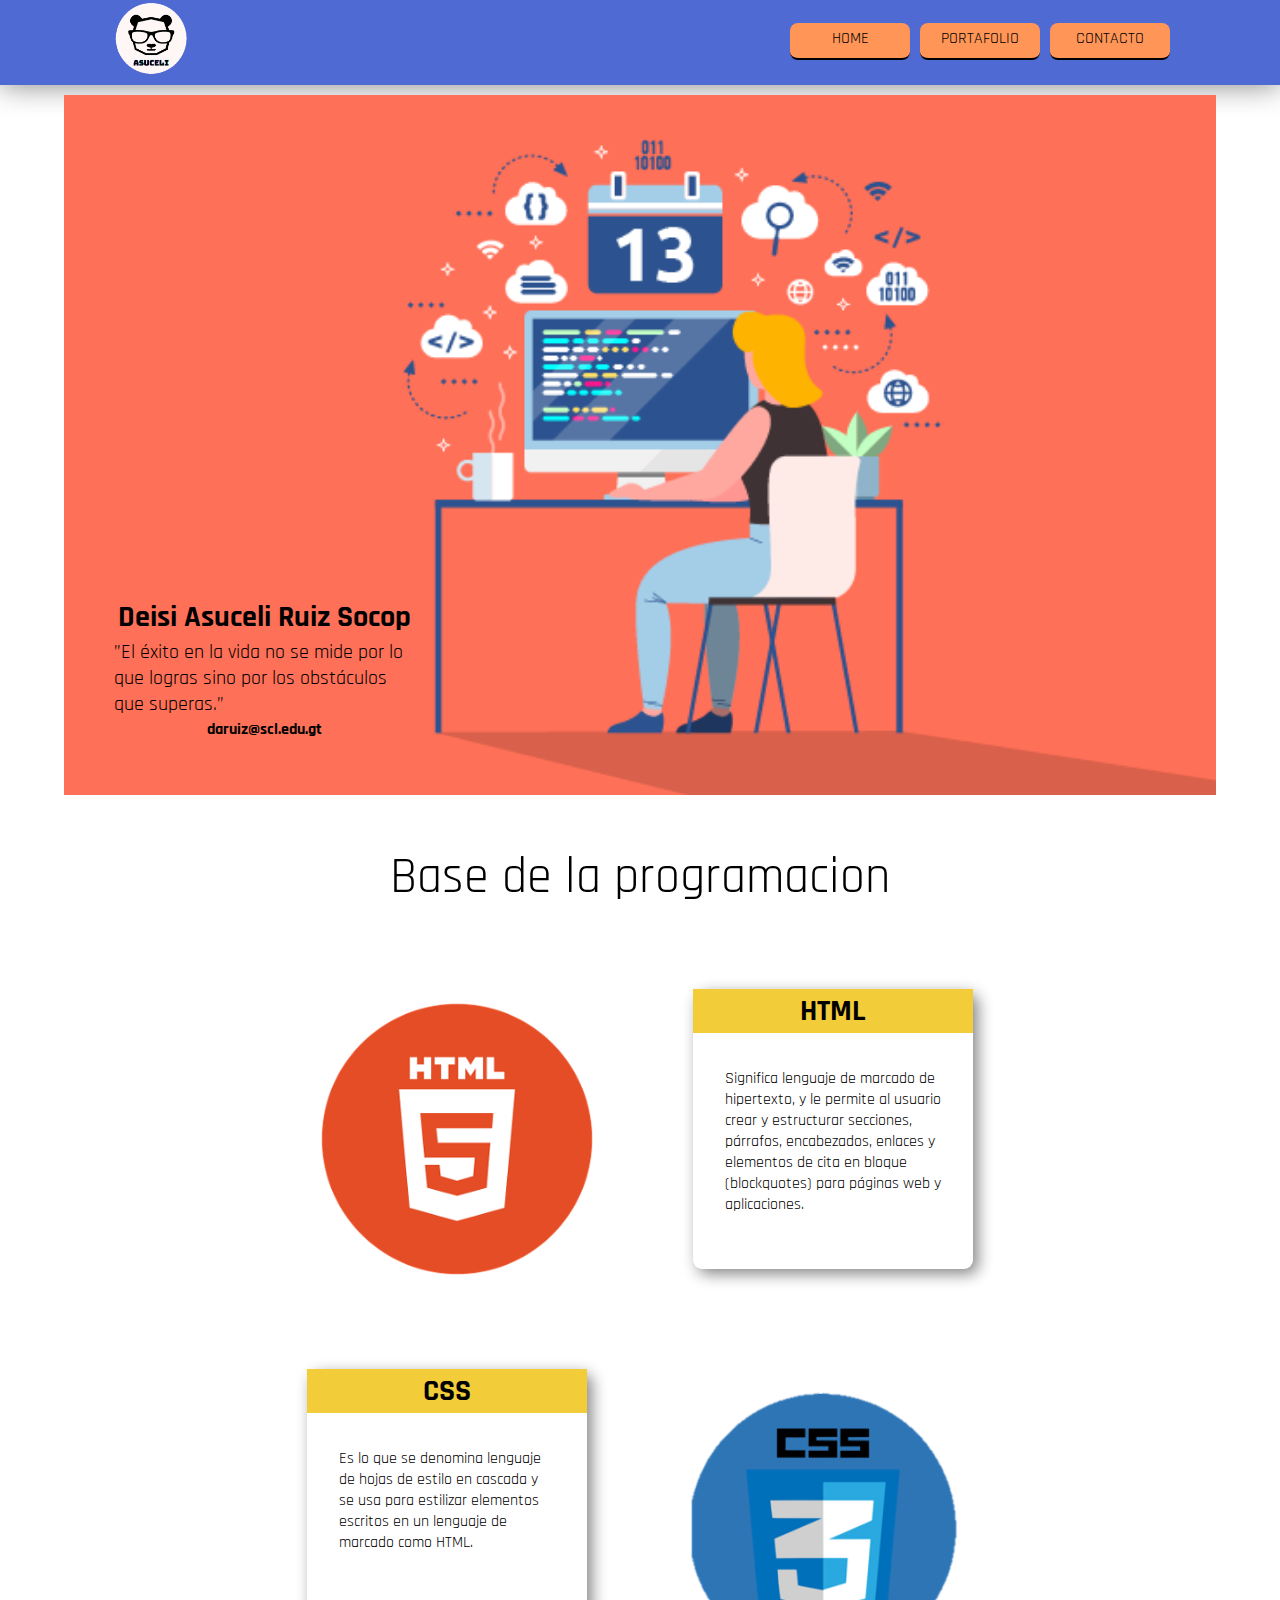
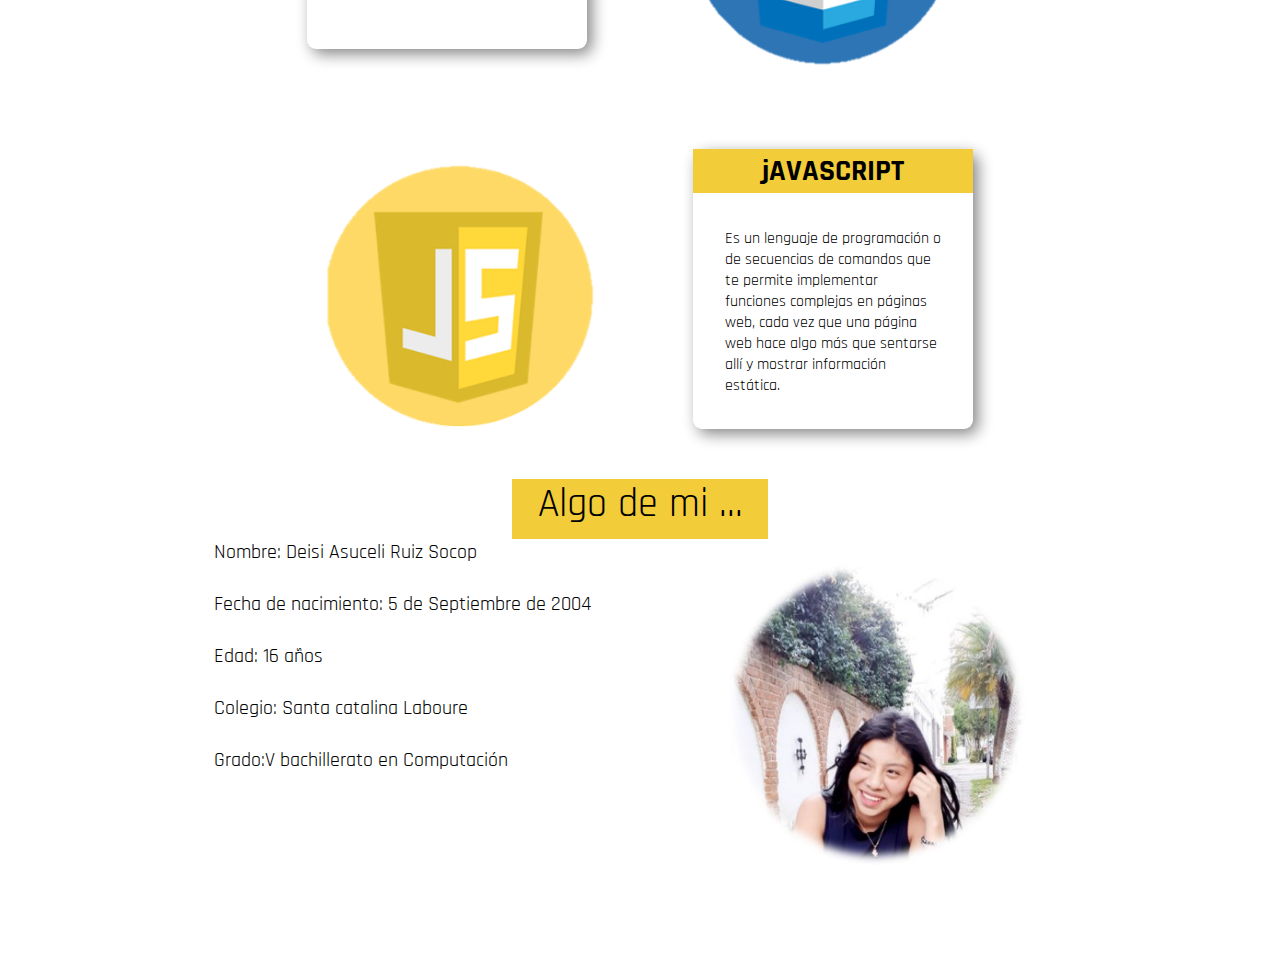
<file: index.html>
<!DOCTYPE html>
<html lang="es">
<head>
    <meta charset="UTF-8">
    <meta http-equiv="X-UA-Compatible" content="IE=edge">
    <meta name="viewport" content="width=device-width, initial-scale=1.0">
    
    <!-- Archivos css -->
    <link rel="stylesheet" href="css/general.css">
    <link rel="stylesheet" href="css/index.css">
    <link rel="stylesheet" href="css/footer.css">
    <!-- Fuente de  letra -->
    <link rel="preconnect" href="https://fonts.gstatic.com">
    <link href="https://fonts.googleapis.com/css2?family=Rajdhani:wght@500&display=swap" rel="stylesheet">  

    <title>Deisi</title>
</head>
<body>
    <header class="header">
        <div class="Titulo">
            <img class ="Logo"src="img/DeLogo.png" >
           </div>
        <nav> <ul class = "nav">
           <a href="index.html"><li > HOME</li></a> 
           <a href="portafolio.html"><li >PORTAFOLIO</li></a> 
           <a href=""><li >CONTACTO</li></a> 
        </ul>
        </nav>
        
        <!-- Primera Parte -->
        
        
    </header>
    <section class="Section1">
        <div  class="CuadroF">
        <h1 class="cuadro3">Deisi Asuceli Ruiz Socop</h1>
        <span class="Frase">
            ”El éxito en la vida no se mide por lo que logras sino por los obstáculos que superas.”
        </span>
            <h2 class="correo1">daruiz@scl.edu.gt</h2>
        </div>

    </section>
    <section class="Titulo_SeT"> 
     <div>Base de la programacion</div>
    </section>
    

        <section class="section3">

           <!-- Parafo 1-->
        <div class="Par_1">
            <div class="img1"></div>
        <div class="cu1">
             <h2 class="htmlim" >HTML</h2>
            <p class="htmlpor">Significa lenguaje de marcado de hipertexto, y le permite al usuario crear y estructurar secciones, párrafos, encabezados, enlaces y elementos de cita en bloque (blockquotes) para páginas web y aplicaciones. </p>
      </div>
    </div>

       <!-- Parafo  2-->
       <div class="Par_2">
           
         <div class="cu2">
         <h2 class="imgcss">CSS</h2>
        <p class="porcss">Es lo que se denomina lenguaje de hojas de estilo en cascada y se usa para estilizar elementos escritos en un lenguaje de marcado como HTML. </p>
  </div>   
        <div class="img2"></div>
   
</div>

      <!-- Parafo  3 -->
      <div class="Par_3"> 
        <div class="img3"></div>
    <div class="cu3">
         <h2 class="imgjava">jAVASCRIPT</h2>
        <p class="porjava"> Es un lenguaje de programación o de secuencias de comandos que te permite implementar funciones complejas en páginas web, cada vez que una página web hace algo más que sentarse allí y mostrar información estática. </p>
  </div>
</div>
    </section>



    <section class="secolor">
        <p>Algo  de mi ...</p>
    </section>
      <!--Cuadro 2 -->
    <section class="section4">

        <div class="fCa">
           
            <div class="cuadro_pe">
                <p>Nombre: Deisi Asuceli Ruiz Socop</p>
                <br>
                <p>Fecha de nacimiento: 5 de Septiembre de 2004</p>
                <br>
                <p>Edad: 16 años</p>
                <br>
                <p>Colegio: Santa catalina Laboure</p>
                <br>
                <p>Grado:V bachillerato en Computación</p>
            </div>
            <div class="fot">
                <img class ="imagen1"src="img/Imagen1.jpg" >
            </div>
        </div>

    </section>
     <footer>
        <div class="Caja_IQ">
           
</div>
    </footer>
    
</body>
</html>
</file>
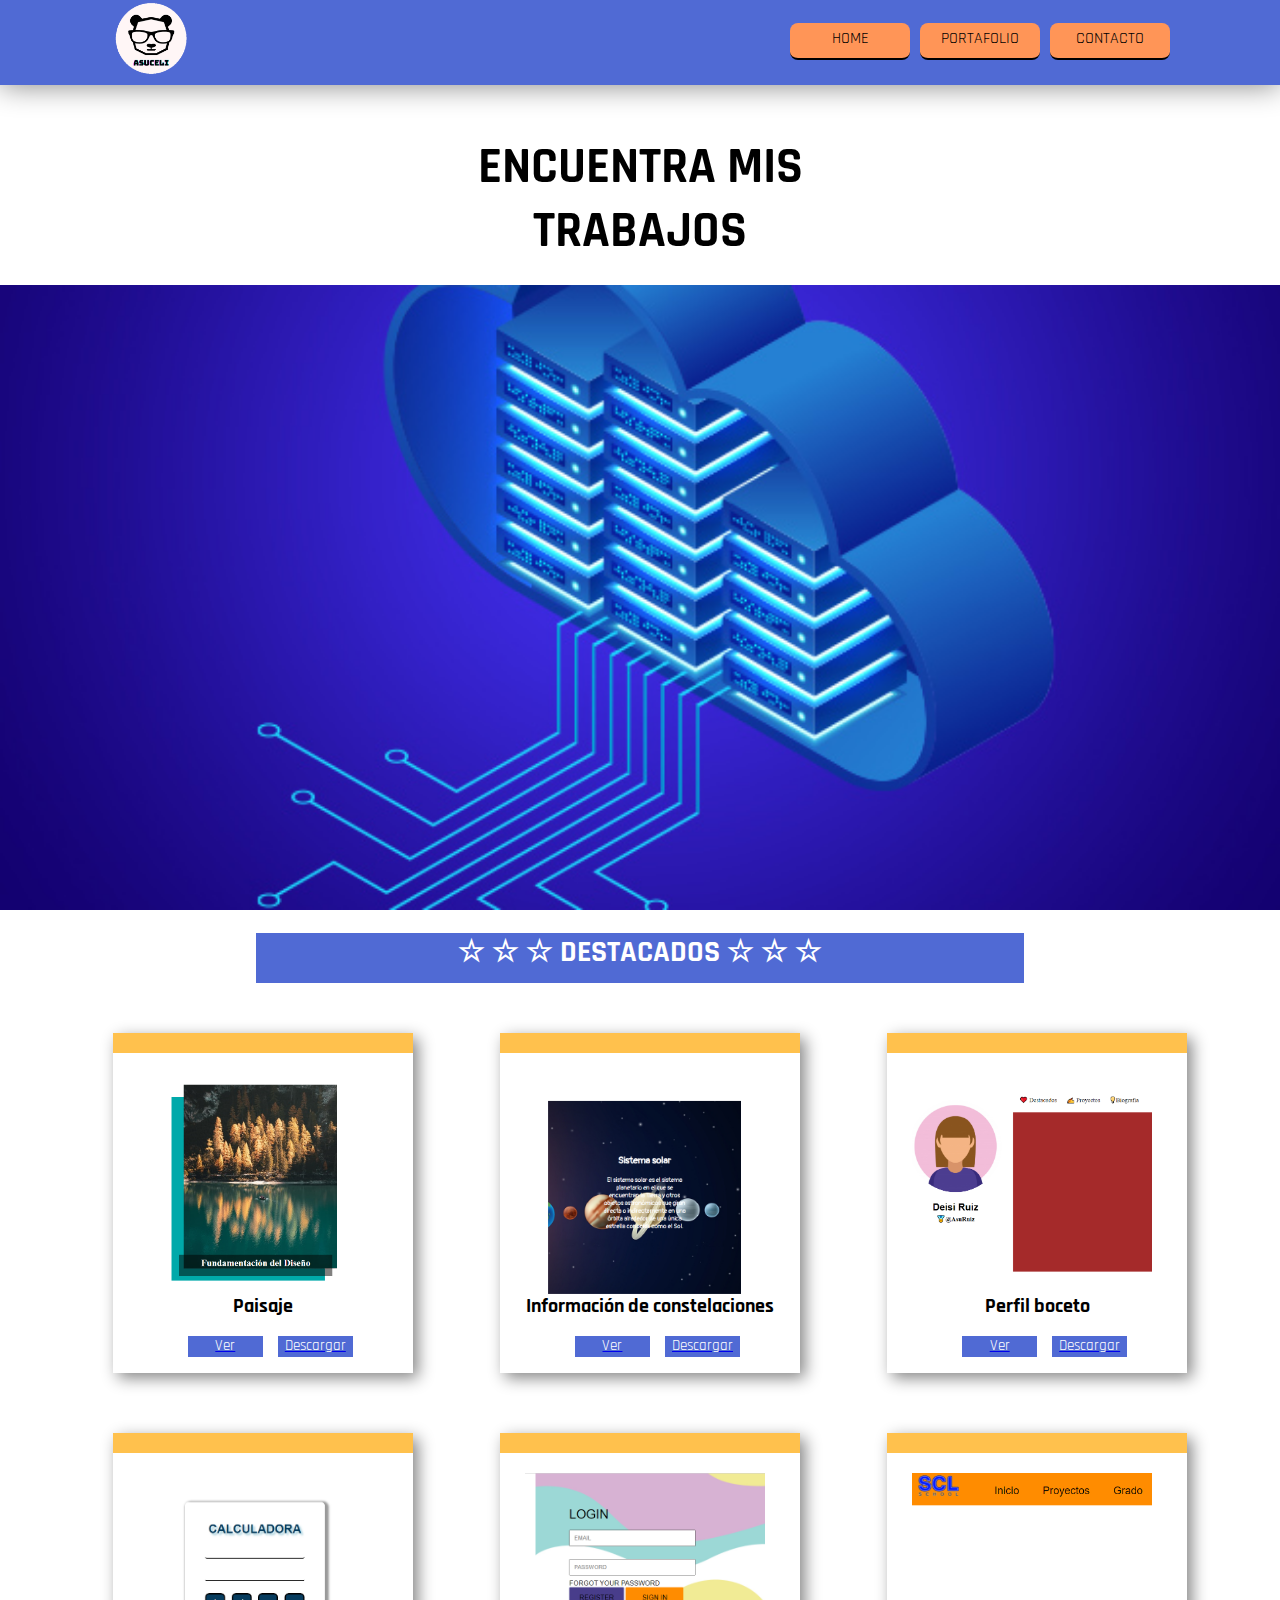
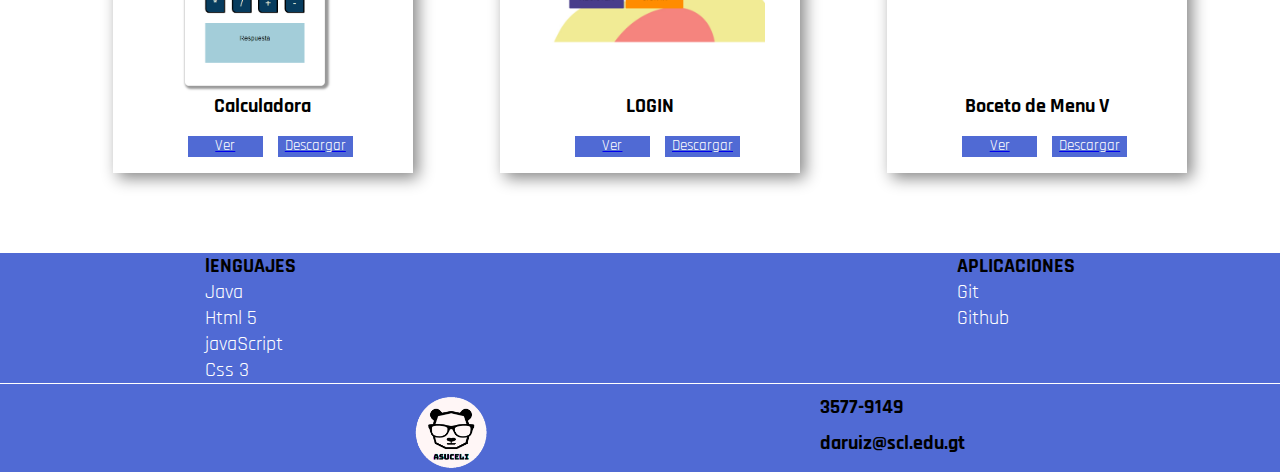
<file: portafolio.html>
<!DOCTYPE html>
<html lang="es">
<head>
    <meta charset="UTF-8">
    <meta http-equiv="X-UA-Compatible" content="IE=edge">
    <meta name="viewport" content="width=device-width, initial-scale=1.0">
    
    <!-- Archivos css -->
    <link rel="stylesheet" href="css/general.css">
    <link rel="stylesheet" href="css/index.css">
    <link rel="stylesheet" href="css/portafolio.css">
    <link rel="stylesheet" href="css/footer.css">
    <!-- Fuente de  letra -->
    <link rel="preconnect" href="https://fonts.gstatic.com">
    <link href="https://fonts.googleapis.com/css2?family=Rajdhani:wght@500&display=swap" rel="stylesheet">  

    <title>Deisi</title>
</head>
<body>
    <header class="header">
        <div class="Titulo">
            <img class ="Logo"src="img/DeLogo.png" >
           </div>
        <nav> <ul class = "nav">
           <a href="index.html"><li > HOME</li></a> 
           <a href="potafoli.html"><li >PORTAFOLIO</li></a> 
           <a href=""><li >CONTACTO</li></a> 
        </ul>
        </nav>
        <!-- Primera Parte -->
    </header>
        <nav class="nav3">
            <h1>ENCUENTRA MIS TRABAJOS</h1>
        </nav>

        <section class="IMaPER">
            <img class = "Imae" src="img/FONDO3.jpg" alt="">
        </section>

    <section class="Titulo_cuadro">
        <h1> ☆ ☆ ☆  DESTACADOS ☆ ☆ ☆</h1>  
        
    </section>



    <section class ="fb_CUA">
        <div class="principal">

            <div class="Pri_1">
                <div class="Primero_1">
                    <img  class ="imap1"src="img/Paisaje_1.PNG" alt="">
                </div>
                <div class="desta_1">
                    <h1>Paisaje</h1>
                   </div> 
                <div class="de2">
                    <a href="https://deisiasu.github.io/Code_1/"><li>Ver</li></a>
                   <a href="https://github.com/DeisiAsu/Code_1/archive/refs/heads/master.zip" > <li>Descargar</li></a> 
                </div>
            </div>

              <!------------------------------- -->
            <div class="Pri_2">
                <div class="Primero_2">
                    <img class ="imap2" src="img/Infor_1.PNG" alt="">
                </div>
                    <div class="desta_2">
                        <h1>Información de constelaciones</h1>
                       </div>
                <div class="de3">
                    <a href="https://deisiasu.github.io/Code_3/index.html"><li>Ver</li></a>
                   <a href="https://github.com/DeisiAsu/Code_3/archive/refs/heads/master.zip"> <li>Descargar</li></a> 
                 </div>
            </div>

              <!------------------------------- -->
            <div class="Pri_3">
                <div class="Primero_3">
                    <img class ="imap3" src="img/perfil_1.PNG" alt="">
                </div>
                <div class="desta_3">
                    <h1>Perfil boceto</h1>
                   </div>
                <div class="de4">
                    <a href="https://deisiasu.github.io/Proyecto_Jjavascript_FINAL2/"><li>Ver</li></a>
                   <a href="https://github.com/DeisiAsu/Proyecto_Jjavascript_FINAL2/archive/refs/heads/main.zip"> <li>Descargar</li></a> 
                </div>
            </div>
        </div>    


        
              <!------------Segundo cuadro _2------------->

        <div class="principal_1">
            <div class="Pri_4">
                <div class="Primero_4">
                    <img class ="imap4" src="img/calcu_1.PNG" alt="">
                </div>
                <div class="desta_4">
                    <h1>Calculadora</h1>
                   </div>
                <div class="de5">
                    <a href="https://deisiasu.github.io/Formulario-font-end/"><li>Ver</li></a>
                   <a  href="https://github.com/DeisiAsu/Formulario_Calculadora/archive/refs/heads/main.zip"> <li>Descargar</li></a> 
                </div>
            </div>

             <!------------------------------- -->

            <div class="Pri_5">
                <div class="Primero_5">
                    <img class ="imap5" src="img/GOLIN_1.PNG" alt="">
                </div>
                <div class="desta_5">
                    <h1>LOGIN</h1>
                   </div>
                <div class="de6">
                    <a href="https://deisiasu.github.io/Ejemplo1_javaSp/?"><li>Ver</li></a>
                   <a href="https://github.com/DeisiAsu/Ejemplo1_javaSp/archive/refs/heads/main.zip"> <li>Descargar</li></a> 
                </div>
            </div>

             <!------------------------------- -->

            <div class="Pri_6">
                <div class="Primero_6">
                    <img class ="imap6" src="img/imgen_vocet.PNG" alt="">
                </div>
                <div class="desta_6">
                    <h1>Boceto de Menu V </h1>
                   </div>
                <div class="de7">
                    <a href="https://deisiasu.github.io/MEnu_de_prueba-/"><li>Ver</li></a>
                   <a href="https://github.com/DeisiAsu/MEnu_de_prueba-/archive/refs/heads/main.zip"> <li>Descargar</li></a> 
                </div>
            </div>
     </section>
    
     <footer>
        <div class="Caja_IQ">
            <ul>
                <h1>lENGUAJES</h1>
                <li>Java</li>
                <li>Html 5</li>
                <li>javaScript</li>
                <li>Css 3</li>
            </ul>
            <ul>
                <h1>APLICACIONES</h1>
                <li>Git</li>
                <li>Github</li>

           </ul>
        </div>

        <div  class="Cuadro_PRI">
             <div class="Caja_lo1">
                    <img src="img/DeLogo.png" alt="Deisi1">
                 <div class="Caja_Ab">
                     <h1 class="Num"> 3577-9149</h1>
                    <h1 class="Cor">daruiz@scl.edu.gt</h1>
                 </div>
           </div>  
</div>
    </footer>
    
</body>
</html>
</file>
<file: css/general.css>
*{
    margin:0;
    padding:0;
    font-family:'Rajdhani', sans-serif; 
}
/* Paleta de colores  */
:root{
    --color1:#ff9557;
    --color2:#39BFB2;
    --color3:#ffff;
    --color4:#F2CC39;
    --color5:#506AD4;
    --color6:#F2C49B ;
}
/* Medida unidad en em */
body{
    font-size: 10px;
}
</file>
<file: css/index.css>
.header{
    width: 100%;
    height: 8.5em;
    justify-content: space-between;
    box-sizing: border-box;
    background-color: var(--color5);
   

    
    display: flex;
    flex-direction: row;
    box-shadow: 0px 0px 30px grey;
}
.Logo{
    width: 10em;
    margin-left: 10em;
    margin-bottom:1em ;
    float:left;
    
}nav{
    margin-top: 2em;
    margin-right: 10em;

}
.nav{
   list-style: none;
   display:flex;
   flex-direction: row;
   margin-top: 0.3em;
}
.nav a{
    width: 12em;
    height: 3em;
    padding-top: 0.5em;
    background-color:var(--color1);
    text-decoration:none;

    color:black;
    text-align: center;
    border-radius: 0.8em;
    margin-right: 1em;
    border-bottom:  2.5px solid black;
}
.nav a li{
    font-size: 1.6em;
}
.nav a :hover{
    color:#ffffff;
    transition: 0.2s;
    
}
.Section1{
    width: 90%;
    height: 70em;
    margin: auto;
    margin-top: 1em;
    background-image: url(../img/ejermplo1.png);
    background-size: cover;
}
.CuadroF{
  width: 30em;
  height: 24em;
  
 
  margin-right:auto;
  padding-top: 50em;
  margin-left: 5em;
  margin-bottom:5em ;
  box-sizing: border-box;

}
.cuadro3{
 text-align:center;
 margin-top:0.1em;
 margin-bottom: 0.1em;
 font-size: 3em;  
}
.Frase{
  margin-bottom:1em;
  font-size: 2em;
}
.correo1{
    margin-top: 0.1em;
    font-size: 1.6em;
    text-align: center;
}
.Titulo_SeT{
    text-align: center;
    margin-top: 1em;
    margin-bottom: 1em;
    font-size:5em;
    
}
    /*---------------------*/

.section3{
    width: 80%;
    height: auto;
    margin: auto;
    
 
}
.Par_1, .Par_2,.Par_3{
    width: 65%;
    height: 30em;
    margin: auto;
    margin-top:8em;
   
   

    justify-content: space-between;
    list-style: none;
    display:flex;
    flex-direction: row;
    
}
.img1{
    width: 30em;
    height: 30em;
    background-image:url(../img/html1.png);
    background-size: cover;
    border-radius: 10px 10px 10px 10px;

}
.cu1, .cu2, .cu3{
    width: 28em;
    height: 28em;
    border-radius: 0.9em;
    box-shadow: 5px 5px 15px rgb(134, 134, 134);
      
}
.htmlim,.imgcss,.imgjava {
    width: 100%;
    height: 0.90;
    font-size: 3em;
    text-align: center; 
    margin-bottom: 0.1em;
    padding: 0.1em;
    box-sizing: border-box;
    background-color:var(--color4)
    
}
.htmlpor,.porcss,.porjava{
    font-size: 1.6em;
    padding: 2em;
   
}
.img2{
    width: 30em;
    height: 30em;
    background-image:url(../img/css1.png);  
    background-size: cover;
   
    
}
.img3{
    width: 30em;
    height: 30em;
    background-image:url(../img/Javasprit1.png);
    background-size: cover;
   
    
    
}.secolor{
    width: 20%;
    margin: auto;
    height: 6em;
    background-color: var(--color4);
    margin-top: 3em;
    
}.secolor p{
    text-align: center;
    font-size: 4em;
}
.section4{
    width: 100%;
    height:auto;
    margin: auto;
   
} .fCa{
    width: 100%;
    height: 40em;
    margin: auto;
    margin-bottom: 3em;
    
    justify-content: center;
    list-style: none;
    display:flex;
    flex-direction: row;
    
}.cuadro_pe{
    width: 40%;
    height: 4em;
   
    list-style: none;
    display:flex;
    flex-direction:column;  
    font-size: 2em;
}
.imagen1{
    width: 30em;
    margin-top:2em;
    margin-right: 4em;
    display:flex;
    border-radius: 100%;
}
</file>
<file: css/footer.css>
footer{
    width: 100%;
    height: auto;
    background-color:var(--color5); 
    margin-top: 4em;

}
.Caja_IQ{
  
    width: 68%;
    margin:auto;

    display: flex;
    flex-direction: row;
    justify-content: space-between;
    
}
.Caja_IQ  li{
    font-size: 2em;
    color: #fff;
    list-style: none;

}.Cuadro_PRI{
    display: flex;
    justify-content:space-between;
    background-color:var(--color5);
    border-top: 1px solid  white;
} 
.Caja_lo1{
    width: 30em;
    display: flex;
}
.Caja_lo1 img{
    width: 10em;
    margin-right: 30em;
    margin-left: 40em;
    margin-top: 1em;
}

.Caja_Ab{
   height: auto;
   width:auto;

}.Caja_Ab h1{
    font-size: 2em;
    color:black;
    
}.Num,.Cor{
    margin-left: 1em;
    margin-top: 0.5em;

}
</file>
<file: css/portafolio.css>
.nav3{
    margin: auto;
    width: 50%;
    height: 20em;
}

.nav3 h1{
    padding: 1em;
    text-align:center;
    font-size: 5em;
}
.Imae{
    width: 100%;
    margin:auto;
}
.Titulo_cuadro{
    width: 60%;
    height: 5em;
    margin: auto;
    background-color: var(--color5);
    margin-top: 2em;

}
.Titulo_cuadro h1{
    font-size: 3em;
    text-align: center;
    color: #ffffff;
}
.fb_CUA{
    width:95%;
    height: auto;
    margin: auto;
    margin-top: 3em;
   
}
.principal,.principal_1{
    width: 90%;
    height: 40em;
    margin-top: 1em;
    margin: auto;



    display: flex;
    flex-direction:row;
    justify-content: space-between;

}
.Pri_1,.Pri_2, .Pri_3, .Pri_4, .Pri_5,.Pri_6{
    width: 30em;
    height: 32em;
    margin-top: 2em;
    margin-left: 2em;

    display: flex;
    flex-direction: column;
    border-top:  20px solid #ffc14d;
    box-shadow: 5px 5px 15px rgb(134, 134, 134);
  
}
.Primero_1,.Primero_2, .Primero_3, .Primero_4, .Primero_5, .Primero_6{
    width: 80%;
    height: 20em;
    margin-top: 2em;
    margin-left: 2.5em;

}
.imap1, .imap2,.imap3, .imap4, .imap5 ,.imap6{
    width: 24em;
    float:left;
}
.desta_1,.desta_2,.desta_3 ,.desta_4 ,.desta_5 , .desta_6 {
    width: 100%;
    height: 2em;
    text-align: center;
    margin-top: 2em;

    font-size: 1em;
    text-decoration: none;
}

.de2, .de3, .de4,.de5,.de6, .de7{
    width: 60%;
    height: 2em;
    margin:auto;

    list-style: none;
    text-decoration: none;
    display:flex;
  
   

}
.de2 li,.de3 li ,.de4 li ,.de5 li ,.de6 li ,.de7 li{
    width: 5em;
    height: 1.4em;
    color: #ffffff;
    background-color: var(--color5);

    margin-top: 0.2em;
    margin-left: 1em;
    text-align: center;
    font-size: 1.5em;
    text-decoration: none;
    
}
</file>
